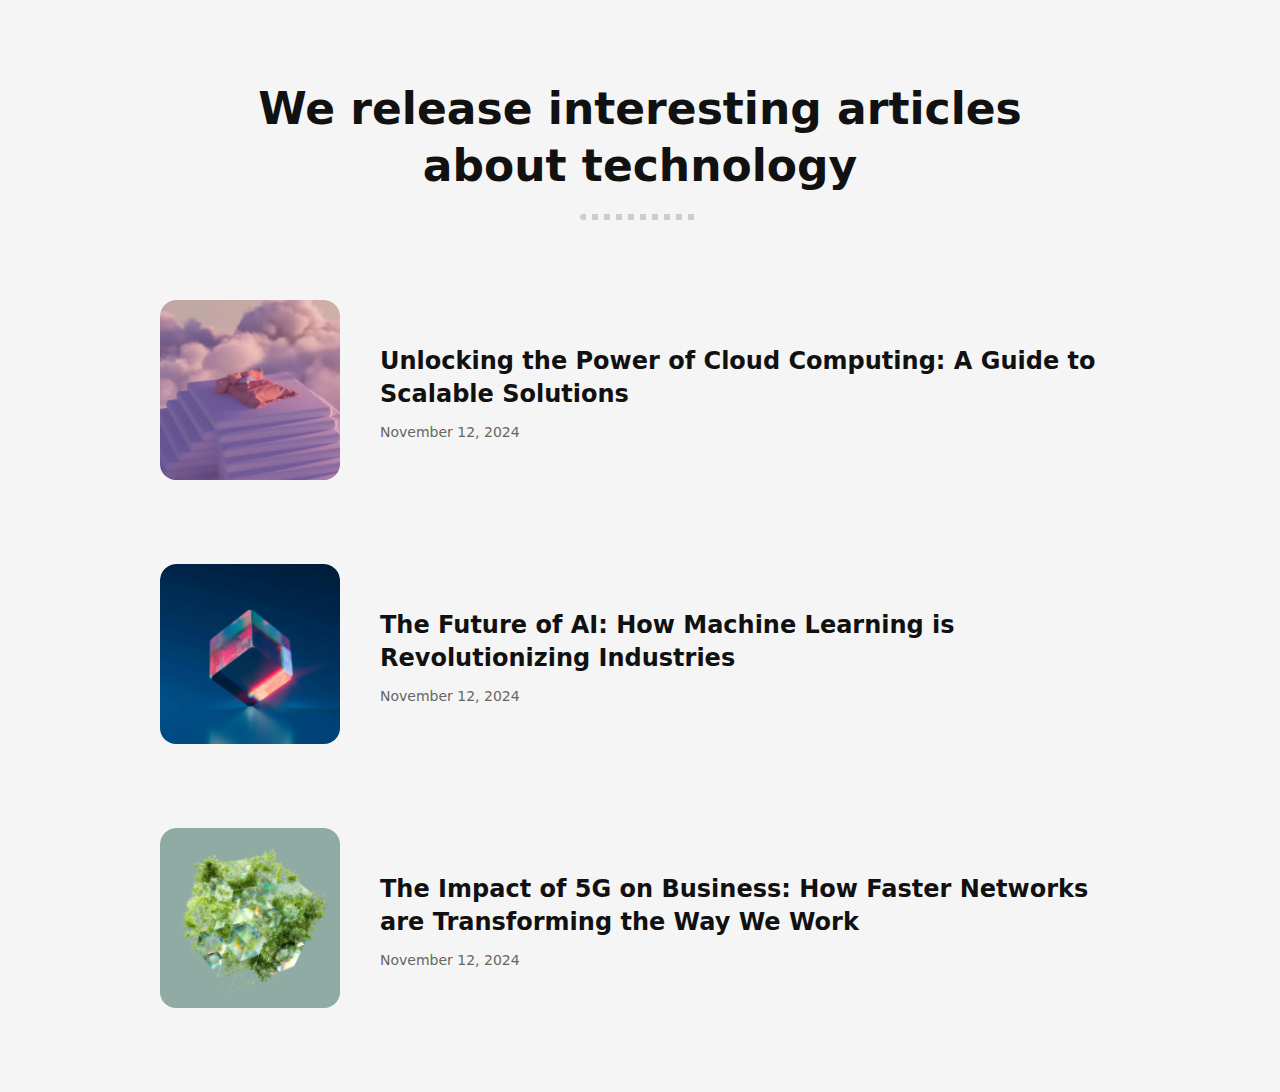
<file: Article/index.html>
<!DOCTYPE html>
<html lang="es">
<head>
    <meta charset="UTF-8">
    <title>Tech Articles</title>
    <meta name="viewport" content="width=device-width, initial-scale=1.0">
    <link rel="stylesheet" href="style.css">
    <link rel="icon" type="image/x-icon" href="resources/favicon.ico">
</head>
<body>

<section class="articles">

    <header class="articles-header">
        <h1>We release interesting articles<br>about technology</h1>
        <div class="divider"></div>
    </header>

    <div class="articles-list">

        <article class="article">
            <div class="article-image">
                <img src="resources/photo_1.png" alt="Cloud Computing">
            </div>
            <div class="article-content">
                <h2>Unlocking the Power of Cloud Computing: A Guide to Scalable Solutions</h2>
                <p class="date">November 12, 2024</p>
            </div>
        </article>

        <article class="article">
            <div class="article-image">
                <img src="resources/photo_2.png" alt="AI">
            </div>
            <div class="article-content">
                <h2>The Future of AI: How Machine Learning is Revolutionizing Industries</h2>
                <p class="date">November 12, 2024</p>
            </div>
        </article>

        <article class="article">
            <div class="article-image">
                <img src="resources/photo_3.png" alt="5G">
            </div>
            <div class="article-content">
                <h2>The Impact of 5G on Business: How Faster Networks are Transforming the Way We Work</h2>
                <p class="date">November 12, 2024</p>
            </div>
        </article>

    </div>

</section>

</body>
</html>
</file>
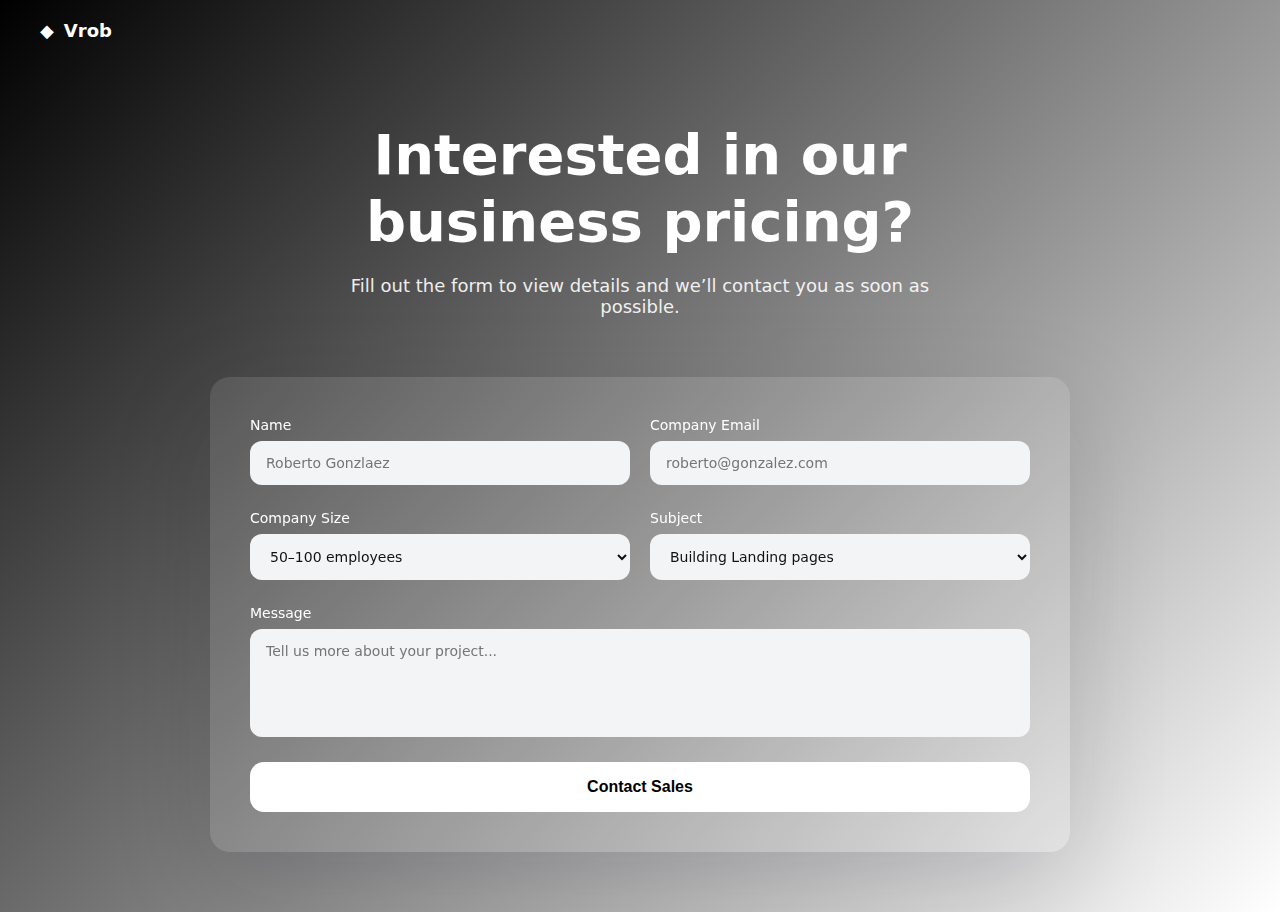
<file: Contact/index.html>
<!DOCTYPE html>
<html lang="es">
<head>
    <meta charset="UTF-8">
    <title>Business Pricing</title>
    <meta name="viewport" content="width=device-width, initial-scale=1.0">
    <link rel="stylesheet" href="style.css">
    <link rel="icon" type="image/x-icon" href="resources/favicon.ico">
</head>
<body>

<header class="top-bar">
    <div class="logo">
        <div class="icon">◆</div>
        <span>Vrob</span>
    </div>
</header>

<section class="hero">

    <h1>Interested in our<br>business pricing?</h1>

    <p class="description">
        Fill out the form to view details and we’ll 
        contact you as soon as possible.
    </p>

    <form class="contact-form">

        <div class="form-row">
            <div class="form-group">
                <label>Name</label>
                <input type="text" placeholder="Roberto Gonzlaez" required>
            </div>

            <div class="form-group">
                <label>Company Email</label>
                <input type="email" placeholder="roberto@gonzalez.com" required>
            </div>
        </div>

        <div class="form-row">
            <div class="form-group">
                <label>Company Size</label>
                <select required>
                    <option selected>50–100 employees</option>
                    <option>1–10 employees</option>
                    <option>10–50 employees</option>
                </select>
            </div>

            <div class="form-group">
                <label>Subject</label>
                <select required>
                    <option selected>Building Landing pages</option>
                    <option>Marketing Automation</option>
                    <option>Custom Development</option>
                </select>
            </div>
        </div>

        <div class="form-group full">
            <label>Message</label>
            <textarea placeholder="Tell us more about your project..." rows="5"></textarea>
        </div>

        <button type="submit" class="submit-btn">
            Contact Sales
        </button>

    </form>

</section>

</body>

</html>
</file>
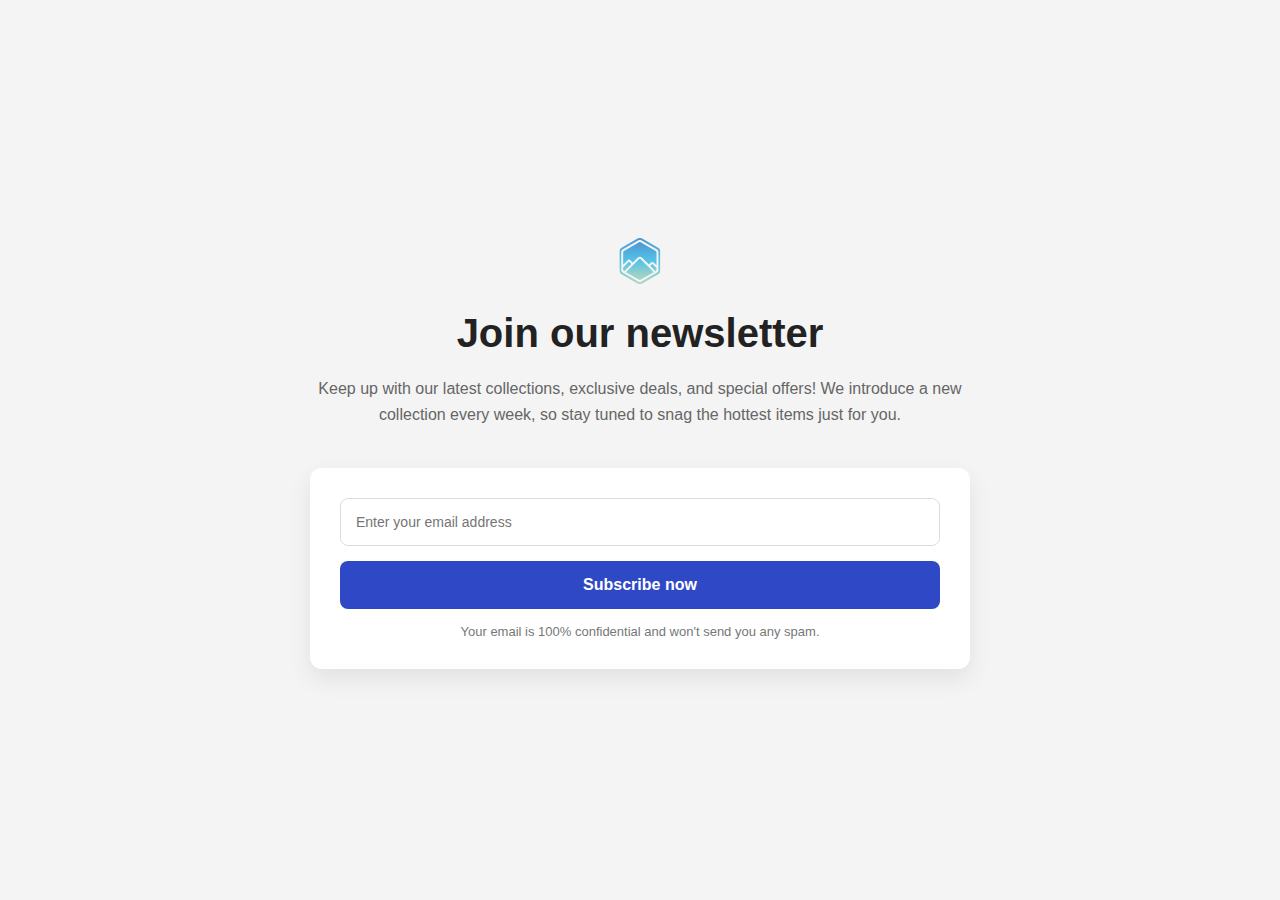
<file: Newsletter/index.html>
<!DOCTYPE html>
<html lang="es">
<head>
    <meta charset="UTF-8">
    <title>Newsletter</title>
    <link rel="stylesheet" href="styles.css">
    <link rel="icon" type="image/x-icon" href="resources/favicon.ico">
    <meta name="viewport" content="width=device-width, initial-scale=1.0">
</head>
<body>

    <section class="newsletter-section">

        <div class="logo">
            <img src="resources/logo.svg" alt="Logo" class="logo-img">
        </div>

        <h1>Join our newsletter</h1>

        <p class="subtitle">
            Keep up with our latest collections, exclusive deals, and special offers!
            We introduce a new collection every week, so stay tuned to snag the hottest
            items just for you.
        </p>

        <div class="card">
            <form>
                <input type="email" placeholder="Enter your email address" required>
                <button type="submit">Subscribe now</button>
            </form>
            <p class="small-text">
                Your email is 100% confidential and won't send you any spam.
            </p>
        </div>

    </section>

</body>
</html>
</file>
<file: Article/style.css>
/*RESET*/
* {
    margin: 0;
    padding: 0;
    box-sizing: border-box;
}

/*VARIABLES*/
:root {
    --bg-color: #f5f5f5;
    --text-color: #111;
    --text-muted: #666;
    --spacing-lg: 80px;
    --spacing-md: 40px;
    --spacing-sm: 20px;
    --radius: 16px;
}

/*BODY*/
body {
    font-family: 'Segoe UI', system-ui, -apple-system, sans-serif;
    background-color: var(--bg-color);
    color: var(--text-color);
    display: flex;
    justify-content: center;
}

/* SECTION*/
.articles {
    max-width: 1000px;
    width: 100%;
    padding: var(--spacing-lg) var(--spacing-sm);
    display: flex;
    flex-direction: column;
    gap: var(--spacing-lg);
}

/*HEADER*/
.articles-header {
    display: flex;
    flex-direction: column;
    align-items: center;
    gap: var(--spacing-sm);
    text-align: center;
}

.articles-header h1 {
    font-size: clamp(28px, 4vw, 44px);
    font-weight: 700;
    line-height: 1.3;
}

.divider {
    width: 120px;
    height: 6px;
    background: repeating-linear-gradient(
        90deg,
        #ccc,
        #ccc 6px,
        transparent 6px,
        transparent 12px
    );
    border-radius: 8px;
}

/*ARTICLES LIST*/
.articles-list {
    display: flex;
    flex-direction: column;
    gap: var(--spacing-lg);
}

/*ARTICLE*/
.article {
    display: flex;
    align-items: center;
    gap: var(--spacing-md);
    transition: transform 0.3s ease;
}

.article:hover {
    transform: translateY(-4px);
}

/*ZOOM*/
.article-image {
    flex: 0 0 180px;
    overflow: hidden;
    border-radius: var(--radius);
}

.article-image img {
    width: 100%;
    height: 180px;
    object-fit: cover;
    border-radius: var(--radius);
    transition: transform 0.4s ease;
}

.article:hover .article-image img {
    transform: scale(1.1);
}

/*CONTENT*/
.article-content {
    display: flex;
    flex-direction: column;
    gap: 12px;
}

.article-content h2 {
    font-size: clamp(18px, 2vw, 24px);
    font-weight: 600;
    line-height: 1.4;
}

.date {
    font-size: 14px;
    color: var(--text-muted);
}

/*RESPONSIVE*/
@media (max-width: 768px) {

    .article {
        flex-direction: column;
        align-items: flex-start;
        gap: var(--spacing-sm);
    }

    .article-image {
        width: 100%;
        flex: none;
    }

    .article-image img {
        width: 100%;
        height: auto;
    }
}
</file>
<file: Contact/style.css>
/*RESET*/
* {
    margin: 0;
    padding: 0;
    box-sizing: border-box;
}

/*BODY*/
body {
    font-family: 'Segoe UI', system-ui, -apple-system, sans-serif;
    min-height: 100vh;
    background: linear-gradient(135deg, #000000, #ffffff);
    display: flex;
    flex-direction: column;
    align-items: center;
    color: white;
}

/*TOP BAR*/
.top-bar {
    width: 100%;
    padding: 20px 40px;
}

.logo {
    display: flex;
    align-items: center;
    gap: 10px;
    font-weight: 600;
    font-size: 18px;
}

.icon {
    font-size: 18px;
}

/*HERO SECTION*/
.hero {
    max-width: 900px;
    width: 100%;
    padding: 60px 20px;
    text-align: center;
    display: flex;
    flex-direction: column;
    align-items: center;
}

.hero h1 {
    font-size: clamp(32px, 5vw, 56px);
    font-weight: 700;
    line-height: 1.2;
    margin-bottom: 20px;
}

.description {
    font-size: 18px;
    max-width: 600px;
    margin-bottom: 60px;
    opacity: 0.9;
}

/*CONTAINER*/
.contact-form {
    width: 100%;
    background: rgba(255, 255, 255, 0.1);
    padding: 40px;
    border-radius: 20px;
    backdrop-filter: blur(12px);
    box-shadow: 0px 30px 100px 0px rgba(17, 23, 41, 0.15);
    display: flex;
    flex-direction: column;
    gap: 25px;
}

/*ROW*/
.form-row {
    display: flex;
    gap: 20px;
    flex-wrap: wrap;
}

.form-group {
    display: flex;
    flex-direction: column;
    flex: 1;
    min-width: 250px;
    text-align: left;
}

.form-group label {
    font-size: 14px;
    margin-bottom: 8px;
    font-weight: 500;
}

/*INPUTS*/
input,
select,
textarea {
    padding: 14px 16px;
    border-radius: 12px;
    border: none;
    font-size: 14px;
    font-family: inherit;
    background: #f3f4f6;
    color: #111;
}

textarea {
    resize: none;
}

input:focus,
select:focus,
textarea:focus {
    outline: 2px solid #7b2cbf;
}

/*BUTTON*/
.submit-btn {
    padding: 16px;
    border-radius: 14px;
    border: none;
    font-size: 16px;
    font-weight: 600;
    cursor: pointer;
    background: white;
    color: #000000;
    transition: 0.3s ease;
}

.submit-btn:hover {
    transform: translateY(-3px);
    box-shadow: 0 15px 40px rgba(0, 0, 0, 0.2);
}

/*RESPONSIVE*/
@media (max-width: 768px) {

    .form-row {
        flex-direction: column;
    }

    .contact-form {
        padding: 30px 20px;
    }
}
</file>
<file: Newsletter/styles.css>
/* Reset básico */
* {
    margin: 0;
    padding: 0;
    box-sizing: border-box;
}

body {
    font-family: 'Segoe UI', Tahoma, sans-serif;
    background-color: #f4f4f4;
    display: flex;
    justify-content: center;
    align-items: center;
    height: 100vh;
    text-align: center;
    color: #222;
}

/* Contenedor principal */
.newsletter-section {
    max-width: 700px;
    padding: 20px;
}

/* Logo */
.logo {
    margin-bottom: 20px;
    display: flex;
    justify-content: center;
}

.logo-img {
    width: 60px;
    height: 60px;
}

.logo-icon {
    width: 50px;
    height: 50px;
    background-color: #4da3ff;
    border-radius: 12px;
    display: flex;
    align-items: center;
    justify-content: center;
    color: white;
    font-size: 20px;
    margin: 0 auto;
}

/* Título */
h1 {
    font-size: 40px;
    margin-bottom: 20px;
}

/* Subtítulo */
.subtitle {
    color: #666;
    font-size: 16px;
    line-height: 1.6;
    margin-bottom: 40px;
}

/* Tarjeta */
.card {
    background: #fff;
    padding: 30px;
    border-radius: 12px;
    box-shadow: 0 10px 25px rgba(0, 0, 0, 0.08);
}

/* Input */
.card input {
    width: 100%;
    padding: 15px;
    border-radius: 8px;
    border: 1px solid #ddd;
    margin-bottom: 15px;
    font-size: 14px;
}

/* Botón */
.card button {
    width: 100%;
    padding: 15px;
    border: none;
    border-radius: 8px;
    background-color: #2f49c6;
    color: white;
    font-size: 16px;
    font-weight: 600;
    cursor: pointer;
    transition: background 0.3s ease;
}

.card button:hover {
    background-color: #243ba8;
}

/* Texto pequeño */
.small-text {
    font-size: 13px;
    color: #777;
    margin-top: 15px;
}
</file>
